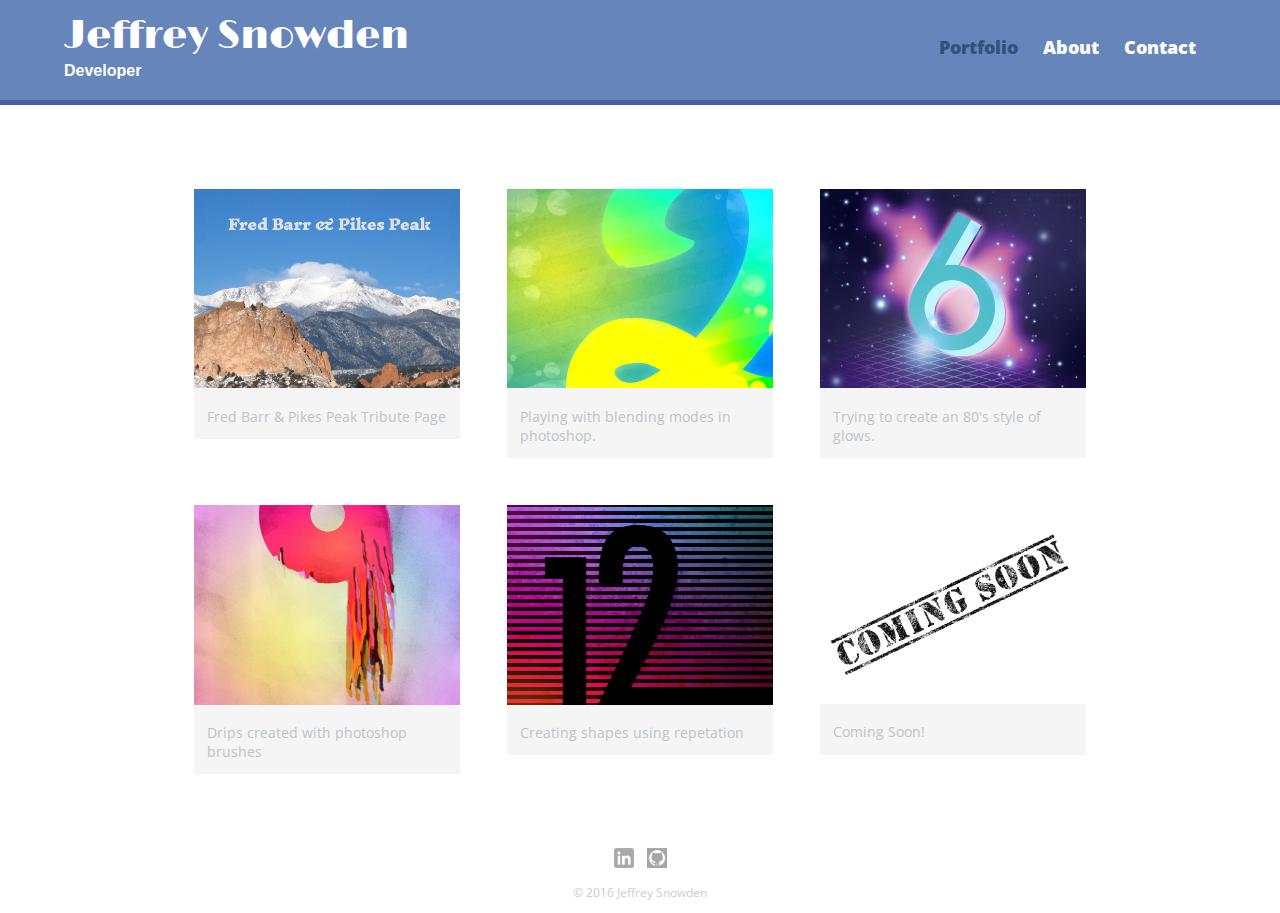
<file: index.html>
<!DOCTYPE html>
<html>
  <head>
    <meta charset="utf-8">
    <title>Jeffrey Snowden | Developer</title>
    <link rel="stylesheet" href="css/normalize.css">
    <link href="https://fonts.googleapis.com/css?family=Changa+One|Open+Sans:400,400i,700,700i,800|Limelight|Droid+Sans" rel="stylesheet">
    <link rel="stylesheet" href="css/main.css">
    <link rel="stylesheet" href="css/responsive.css">
    <meta name="viewport" content="width=device-width, initial-scale=1.0">
  </head>
  <body>
    <header>
      <a href="index.html" id="logo">
        <h1>Jeffrey Snowden</h1>
        <h2>Developer</h2>
      </a>
      <nav>
        <ul>
          <li><a href="index.html" class="selected">Portfolio</a></li>
          <li><a href="about.html">About</a></li>
          <li><a href="contact.html">Contact</a></li>
        </ul>
      </nav>
    </header>
    <div id="wrapper">
      <section>
        <ul id="gallery">
          <li>
            <a href="../Fred_Barr/index.html" target="blank">
              <img src="img/fredbarr.jpg" alt="pikes peak">
              <p>Fred Barr & Pikes Peak Tribute Page</p>
            </a>
          </li>
          <li>
            <a href="ancova_test.html">
              <img src="img/numbers-02.jpg" alt="">
              <p>Playing with blending modes in photoshop.</p>
            </a>
          </li>
          <li>
            <a href="two_way_ancova.html">
              <img src="img/numbers-06.jpg" alt="">
              <p>Trying to create an 80's style of glows.</p>
            </a>
          </li>
          <li>
            <a href="img/numbers-09.jpg">
              <img src="img/numbers-09.jpg" alt="">
              <p>Drips created with photoshop brushes</p>
            </a>
          </li>
          <li>
            <a href="img/numbers-12.jpg">
              <img src="img/numbers-12.jpg" alt="">
              <p>Creating shapes using repetation</p>
            </a>
          </li>
          <li>
            <a href="img/comingsoon.png">
              <img src="img/comingsoon.png" alt="">
              <p>Coming Soon!</p>
            </a>
          </li>
        </ul>
      </section>
      <footer>
        <a href="https://www.linkedin.com/in/jeffrey-snowden-710446110?trk=nav_responsive_tab_profile"><img src="img/linkedin-3-xxl.png" alt="Linkedin Logo" class="social-icon"></a>
        <a href="https://github.com/J-Snowden"><img src="img/github-wrap.png" alt="Github Logo" class="social-icon"></a>
        <p>&copy; 2016 Jeffrey Snowden</p>
      </footer>
    </div>
  </body>
</html>
</file>
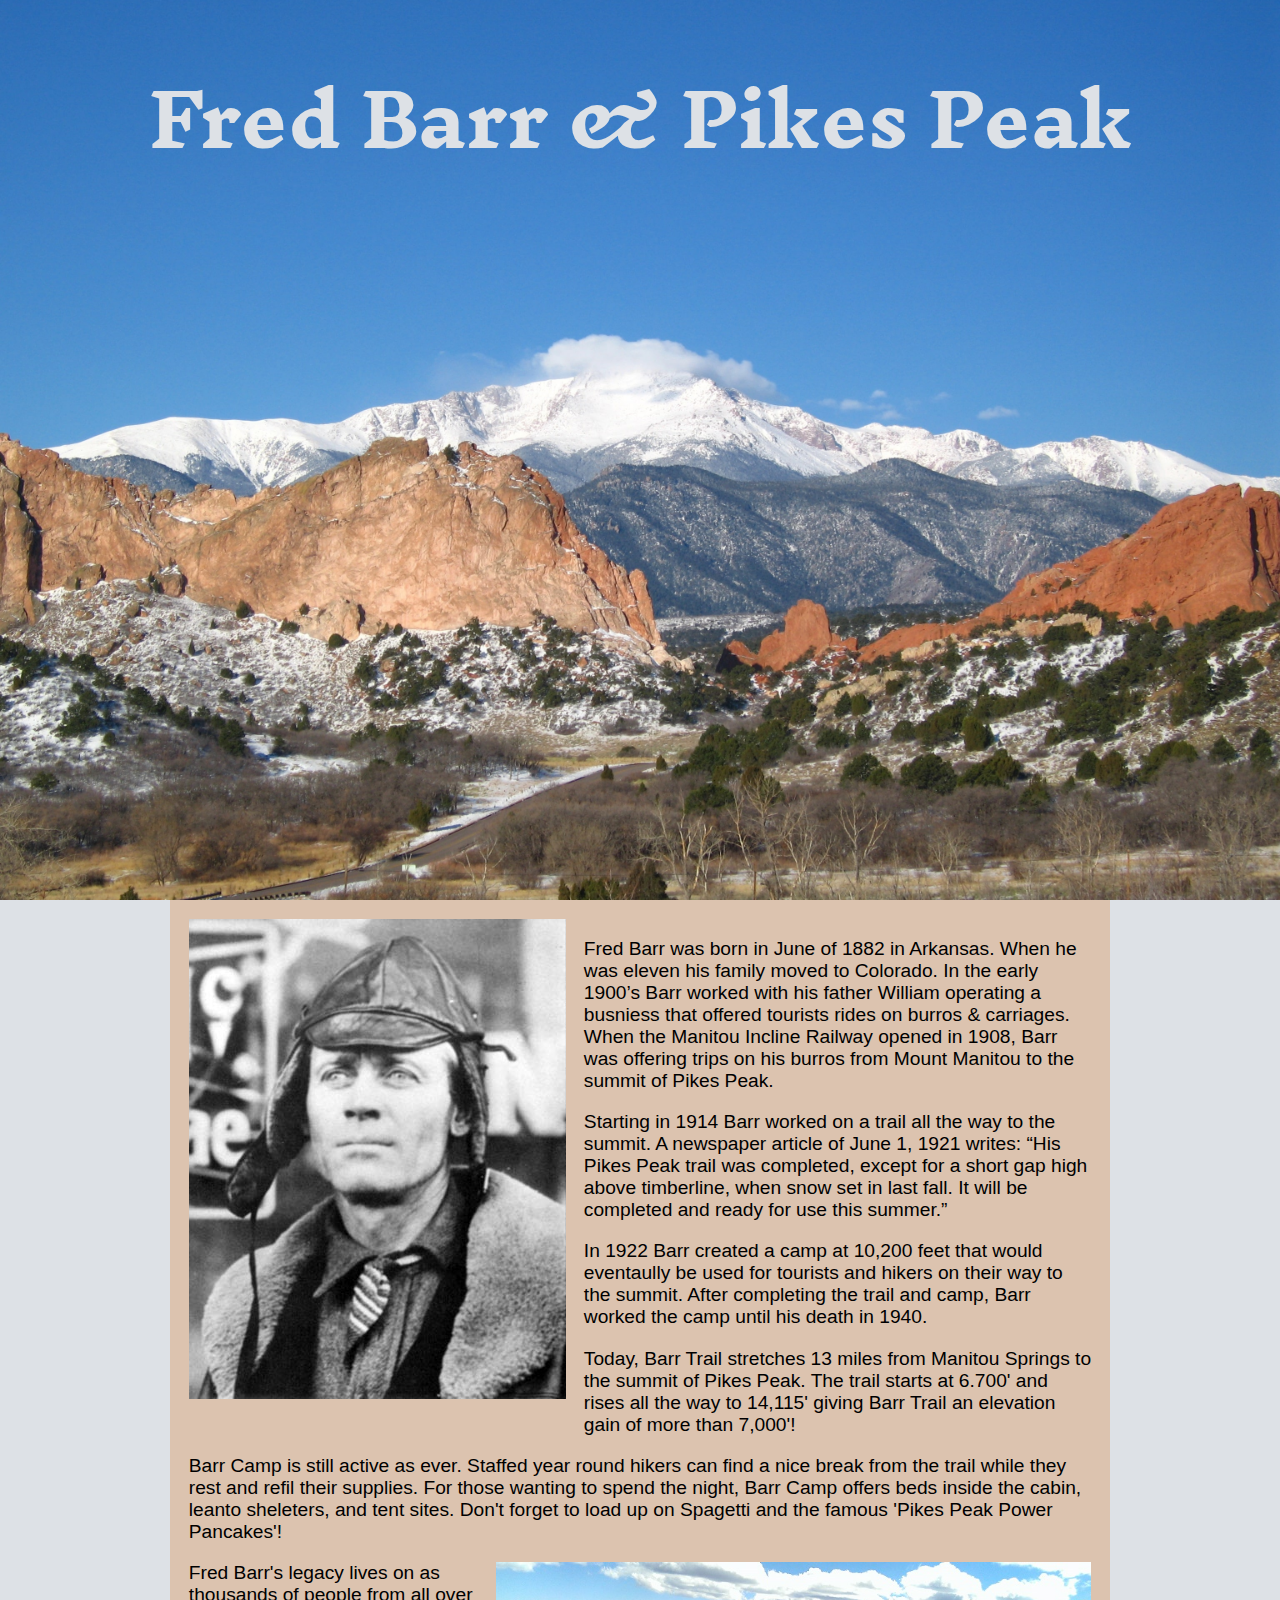
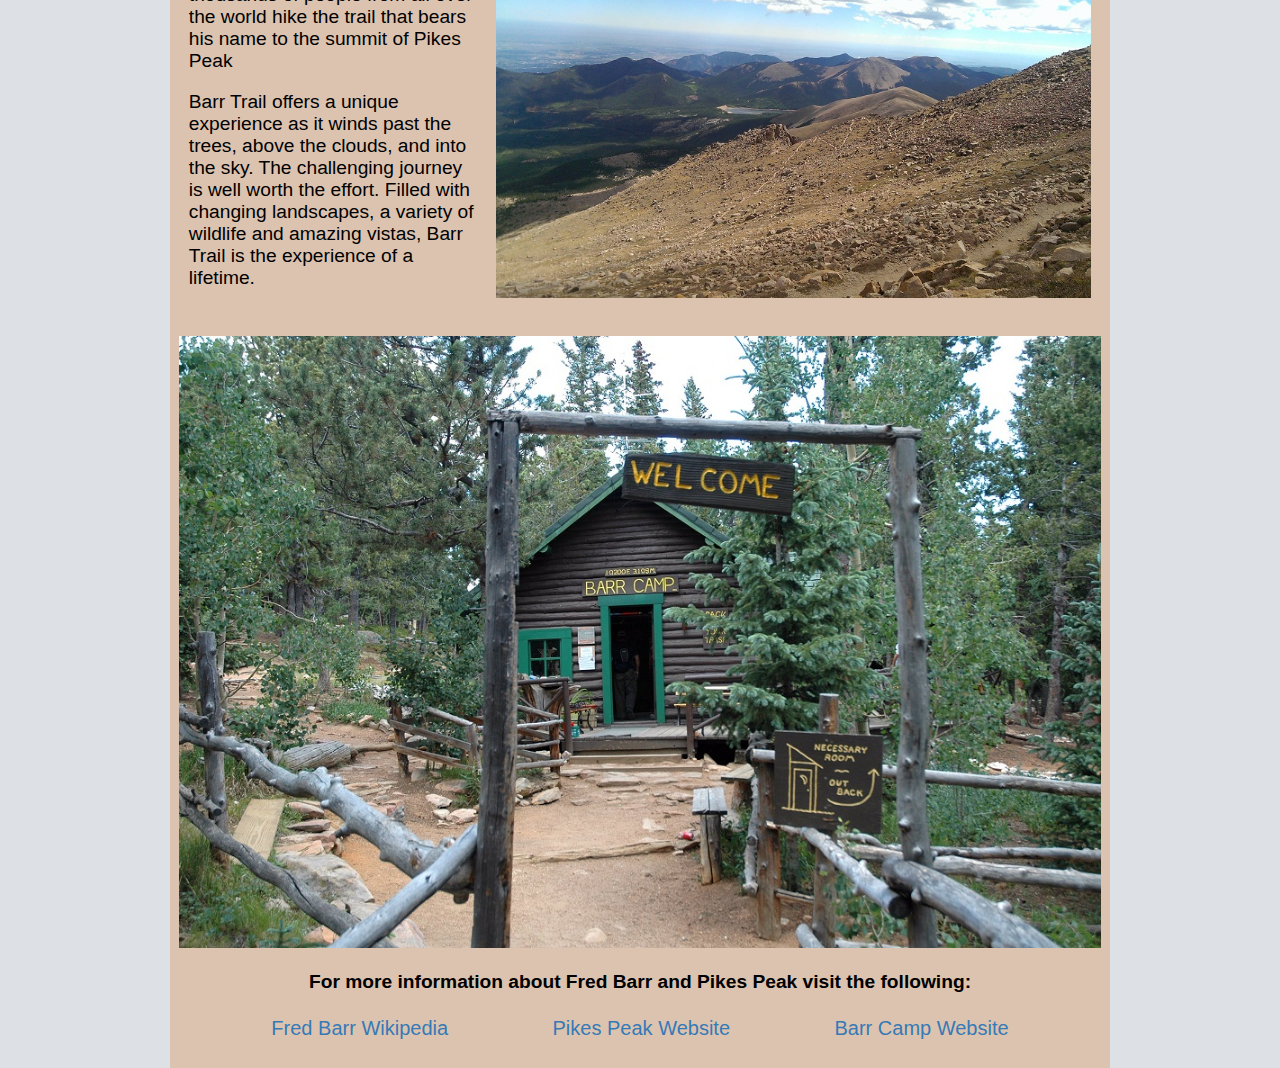
<file: Fred_Barr/index.html>
<!DOCTYPE html>
<html>
  <head>
    <meta charset="utf-8">
    <title>Fred Barr Tribute Page</title>
    <link rel="stylesheet" href="css/normalize.css">
    <link href='https://fonts.googleapis.com/css?family=Inknut+Antiqua:900' rel='stylesheet' type='text/css'>
    <link rel="stylesheet" href="css/main.css">
    <link rel="stylesheet" href="css/responsive.css">
    <meta name="viewport" content="width=device-width, initial-scale=1.0">
  </head>
  <body>
    <header>
      <div class="pikes-background">
        <h1>Fred Barr & Pikes Peak</h1>
      </div>
    </header>
    <div id="wrapper">
      <section>
        <img id="fredbarr" src="img/fredbarr.jpg" alt="photo of Fred Barr" title="photo of Fred Barr">

        <p> Fred Barr was born in June of 1882 in Arkansas. When he was eleven his family moved to Colorado. In the early 1900’s Barr worked with his father William operating a
          busniess that offered tourists rides on burros & carriages. When the Manitou Incline Railway opened in 1908, Barr was offering trips on his burros from Mount Manitou to the summit of Pikes Peak.</p>

        <p> Starting in 1914 Barr worked on a trail all the way to the summit. A newspaper article of June 1, 1921 writes: “His Pikes Peak trail was completed, except for a short gap high
          above timberline, when snow set in last fall. It will be completed and ready for use this summer.”</p>

        <p>In 1922 Barr created a camp at 10,200 feet that would eventaully be used for tourists and hikers on their way to the summit. After completing the trail and camp,
          Barr worked the camp until his death in 1940.</p>

        <p>Today, Barr Trail stretches 13 miles from Manitou Springs to the summit of Pikes Peak. The trail starts at 6.700' and rises all the way to 14,115' giving Barr Trail an elevation gain of more than 7,000'! </p>

        <p>Barr Camp is still active as ever. Staffed year round hikers can find a nice break from the trail while they rest and refil their supplies. For those wanting to spend the night, Barr Camp offers beds inside the cabin, leanto sheleters, and tent sites. Don't forget to load up on Spagetti and the famous 'Pikes Peak Power Pancakes'!</p>

        <img id="barrtrail" src="img/barrtrail.jpg" alt="photo of barr trail" title="photo of barr trail">

        <p>Fred Barr's legacy lives on as thousands of people from all over the world hike the trail that bears his name to the summit of Pikes Peak</p>

        <p>Barr Trail offers a unique experience as it winds past the trees, above the clouds, and into the sky. The challenging journey is well worth the effort. Filled with changing landscapes, a variety of wildlife and amazing vistas, Barr Trail is the experience of a lifetime.</p>
      </section>
    </div>

    <footer>
      <div id="wrapper">
        <div id="footer">
          <img id="barrcamp" src="img/barrcamp.jpg" alt="photo of barr camp">
              <p><strong>For more information about Fred Barr and Pikes Peak visit the following:</strong></p>
                <ul>
                  <li><a href="https://en.wikipedia.org/wiki/Fred_Barr" target="_blank">Fred Barr Wikipedia</a></li>
                  <li><a href="http://www.pikes-peak.com/" target="_blank">Pikes Peak Website</a></li>
                  <li><a href="http://www.barrcamp.com/" target="_blank">Barr Camp Website</a></li>
                </ul>
          </div>
        </div>
    </footer>

  </body>
</html>
</file>
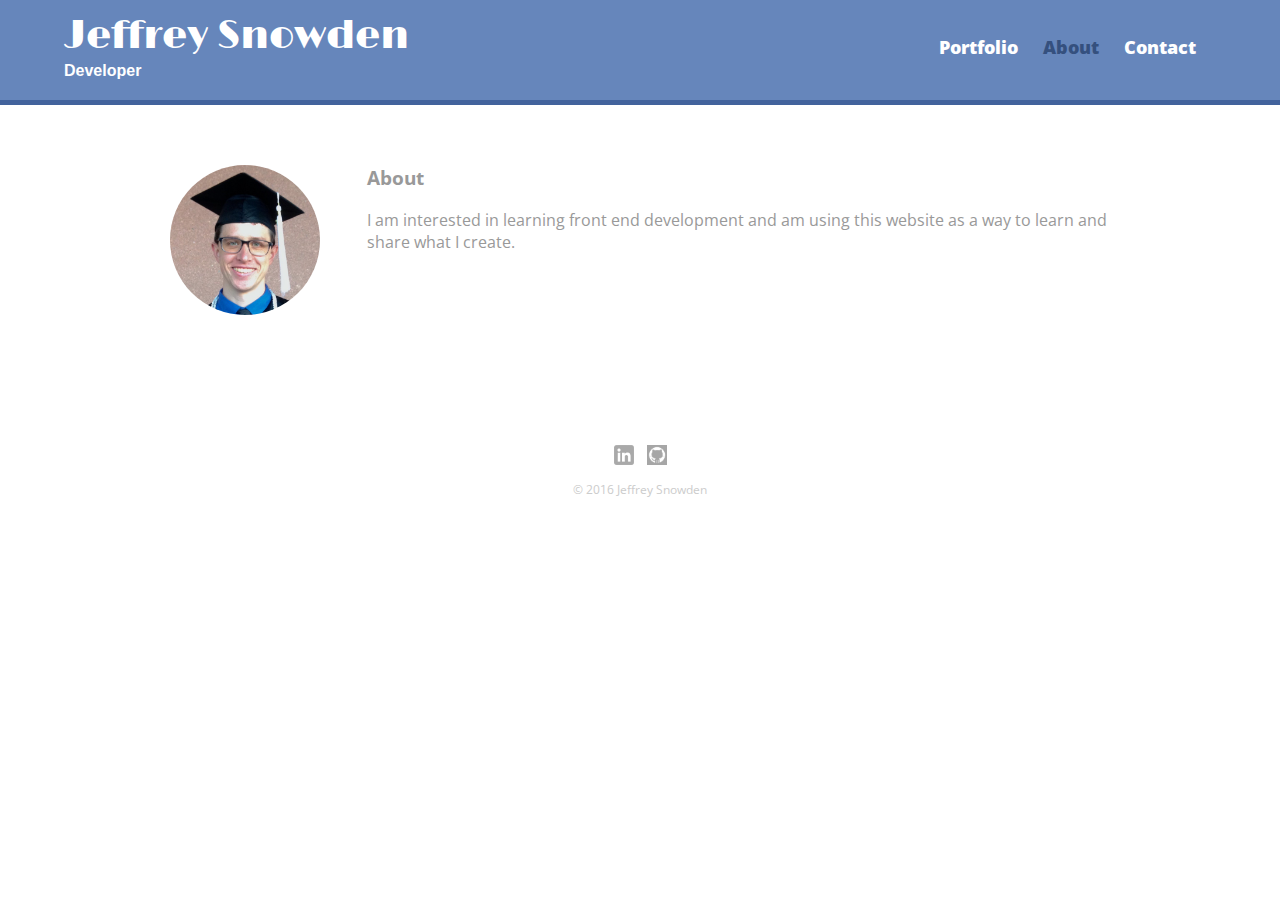
<file: about.html>
<!DOCTYPE html>
<html>
  <head>
    <meta charset="utf-8">
    <title>Jeffrey Snowden | Developer</title>
    <link rel="stylesheet" href="css/normalize.css">
    <link href="https://fonts.googleapis.com/css?family=Changa+One|Open+Sans:400,400i,700,700i,800|Limelight|Droid+Sans" rel="stylesheet">
    <link rel="stylesheet" href="css/main.css">
    <link rel="stylesheet" href="css/responsive.css">
    <meta name="viewport" content="width=device-width, initial-scale=1.0">
  </head>
  <body>
    <header>
      <a href="index.html" id="logo">
        <h1>Jeffrey Snowden</h1>
        <h2>Developer</h2>
      </a>
      <nav>
        <ul>
          <li><a href="index.html">Portfolio</a></li>
          <li><a href="about.html" class="selected">About</a></li>
          <li><a href="contact.html">Contact</a></li>
        </ul>
      </nav>
    </header>
    <div id="wrapper">
      <section>
       <img src="img/jeff.jpg" alt="Photograph of Jeffrey Snowden" class="profile-photo">
        <h3>About</h3>
        <p>I am interested in learning front end development and am using this website as a way to learn and share what I create.</p>
      </section>
      <footer>
        <a href="https://www.linkedin.com/in/jeffrey-snowden-710446110?trk=nav_responsive_tab_profile"><img src="img/linkedin-3-xxl.png" alt="Linkedin Logo" class="social-icon"></a>
        <a href="https://github.com/J-Snowden"><img src="img/github-wrap.png" alt="Github Logo" class="social-icon"></a>
        <p>&copy; 2016 Jeffrey Snowden</p>
      </footer>
    </div>
  </body>
</html>
</file>
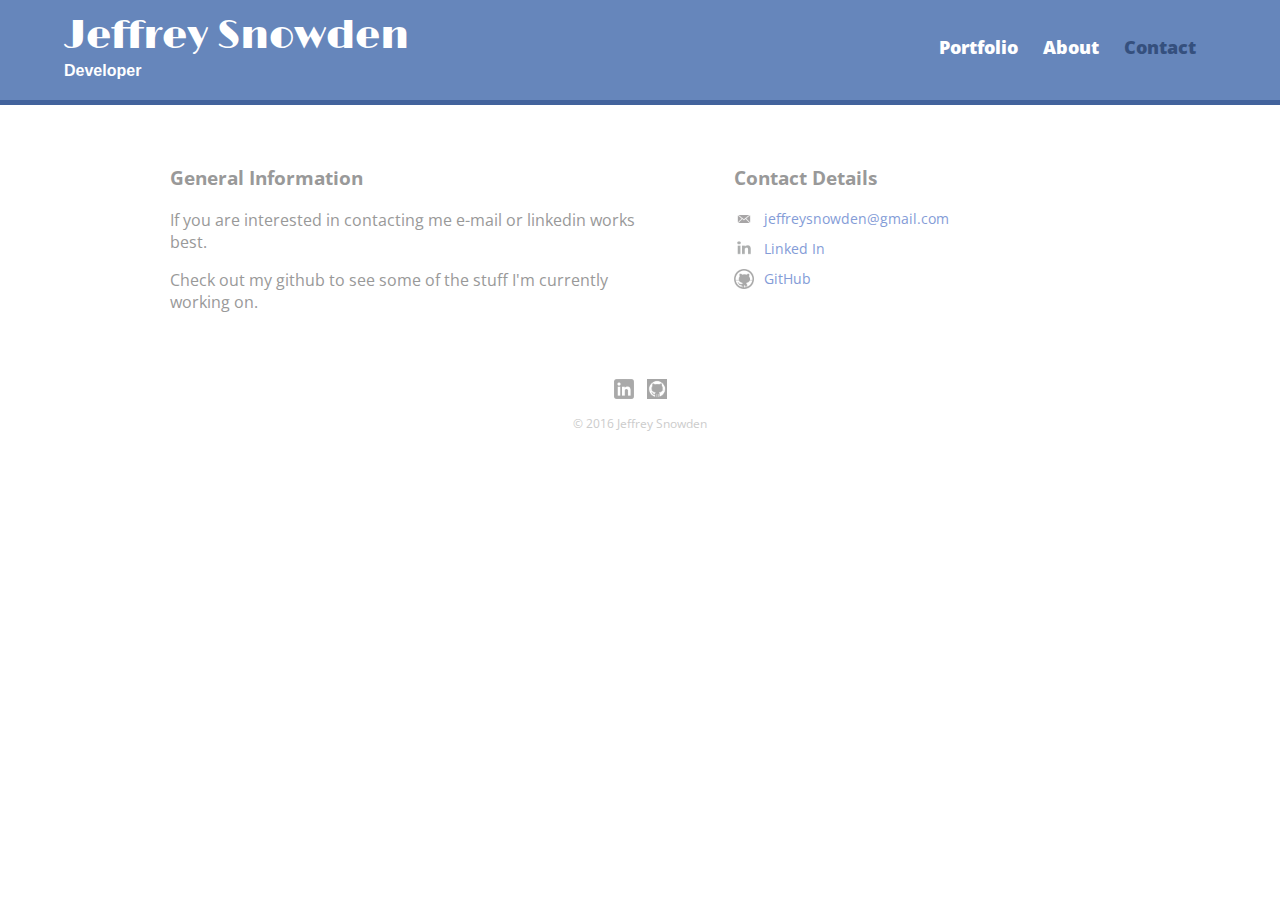
<file: contact.html>
<!DOCTYPE html>
<html>
  <head>
    <meta charset="utf-8">
    <title>Jeffrey Snowden | Developer</title>
    <link rel="stylesheet" href="css/normalize.css">
    <link href="https://fonts.googleapis.com/css?family=Changa+One|Open+Sans:400,400i,700,700i,800|Limelight|Droid+Sans" rel="stylesheet">
    <link rel="stylesheet" href="css/main.css">
    <link rel="stylesheet" href="css/responsive.css">
    <meta name="viewport" content="width=device-width, initial-scale=1.0">
  </head>
  <body>
    <header>
      <a href="index.html" id="logo">
        <h1>Jeffrey Snowden</h1>
        <h2>Developer</h2>
      </a>
      <nav>
        <ul>
          <li><a href="index.html">Portfolio</a></li>
          <li><a href="about.html">About</a></li>
          <li><a href="contact.html" class="selected">Contact</a></li>
        </ul>
      </nav>
    </header>
    <div id="wrapper">
      <section id="primary">
        <h3>General Information</h3>
        <p>If you are interested in contacting me e-mail or linkedin works best.</p>
        <p>Check out my github to see some of the stuff I'm currently working on.</p>
      </section>
      <section id="secondary">
        <h3>Contact Details</h3>
        <ul class="contact-info">
          <li class="mail"><a href="mailto:jeffreysnowden@gmail.com">jeffreysnowden@gmail.com</a></li>
          <li class="linkedin"><a href="https://www.linkedin.com/in/jeffrey-snowden-710446110?trk=nav_responsive_tab_profile" target="blank">Linked In</a></li>
          <li class="github"><a href="https://github.com/J-Snowden" target="blank">GitHub</a></li>
        </ul>
      </section>
      <footer>
        <a href="https://www.linkedin.com/in/jeffrey-snowden-710446110?trk=nav_responsive_tab_profile"><img src="img/linkedin-3-xxl.png" alt="Linkedin Logo" class="social-icon"></a>
        <a href="https://github.com/J-Snowden"><img src="img/github-wrap.png" alt="Github Logo" class="social-icon"></a>
        <p>&copy; 2016 Jeffrey Snowden</p>
      </footer>
    </div>
  </body>
</html>
</file>
<file: css/main.css>
/*******************************************
GENERAL
*******************************************/

body {
  font-family: 'Open Sans', sans-serif;
}

#wrapper {
  max-width: 940px;
  margin: 0 auto;
  padding: 0 5%;
}

a {
  text-decoration: none;
}

img  {
  max-width: 100%;
}

h3 {
  margin: 0 0 1em 0;
}



/*******************************************
HEADING
*******************************************/

header {
  float: left;
  margin: 0 0 30px 0;
  padding: 5px 0 0 0;
  width: 100%;
}

#logo {
  text-align: center;
  margin: 0:
}

h1 {
  font-family: 'Limelight', sans-serif;
  margin: 15px 0;
  font-size: 1.75em;
  font-weight: normal;
  line-height: 0.8em;
}

h2 {
  font-family: 'Droid+Sans', sans-serif;
  font-size: 0.75em;
  margin: -5px 0 0;
  font-weight: bold;
}



/*******************************************
NAVIGATION
*******************************************/

nav {
  text-align: center;
  padding: 10px 0;
  margin: 20px 0 0;
}

nav ul {
  list-style: none;
  margin: 0 10px;
  padding: 0;
}

nav li {
  display: inline-block;
}

nav a {
  font-weight: 800;
  padding: 15px 10px;
}



/*******************************************
FOOTER
*******************************************/

footer {
  font-size: 0.75em;
  text-align: center;
  clear: both;
  padding-top: 50px;
  color: #ccc;
}

.social-icon {
  width: 20px;
  height: 20px;
  margin: 0 5px;
}

/*******************************************
PAGE: PORTFOLIO
*******************************************/

#gallery {
  margin: 0;
  padding: 0;
  list-style: none;
}

#gallery li {
  float: left;
  width: 45%;
  margin: 2.5%;
  background-color: #f5f5f5;
  color: #bdc3c7;
}

#gallery li a p {
  margin: 0;
  padding: 5%;
  font-size: 0.9em;
  color: #bdc3c7;
}



/*******************************************
PAGE: ABOUT
*******************************************/
.profile-photo {
  display: block;
  max-width: 150px;
  margin: 0 auto 30px;
  border-radius: 100%;
}



/*******************************************
PAGE: CONTACT
*******************************************/

.contact-info {
  list-style: none;
  padding: 0;
  margin: 0;
  font-size: 0.9em;
}

.contact-info a {
  display: block;
  min-height: 20px;
  background-repeat: no-repeat;
  background-size: 20px 20px;
  padding: 0 0 0 30px;
  margin: 0 0 10px;
}

.contact-info li.github a {
  background-image: url('../img/github.png');
}

.contact-info li.mail a {
  background-image: url('../img/mail.png');
}

.contact-info li.linkedin a {
  background-image: url('../img/linkedin.png');
}


/*******************************************
COLORS
*******************************************/
/* site body */
body {
  background-color: #fff;
  color: #999;
}

/* green header */
header {
  /*background: #6ab47b;*/
  /*border-color: #599a68;*/
  background: #6686BB;
  border-color: #4A719F;
}

/* nav background on mobile devices */
nav {
  /*background: #599a68;*/
  background: #92ACD7;

}

/* logo text */
h1, h2 {
  color: #fff;
}

/* links */
a {
  /*color: #6ab47b;*/
  color: #849CD7;
}

/* nav link */
Nav a, nav a:visited {
  color: #fff;
}

/* selected nav link */
nav a.selected, nav a:hover {
  /*color: #32673f;*/
  color: #35507E;
}
</file>
<file: css/responsive.css>
@media screen and (min-width: 480px) {

  /*******************************************
  TWO COLUMN LAYOUT
  *******************************************/

  #primary {
    width: 50%;
    float: left;
  }

  #secondary {
    width: 40%;
    float: right;
  }



 /*******************************************
   PAGE: PORTFOLIO
  *******************************************/

#gallery li {
    width: 28.3333%;
  }

#gallery li:nth-child(4n) {
    clear: left;
  }


/*******************************************
 PAGE: ABOUT
*******************************************/

  .profile-photo {
    float: left;
    margin: 0 5% 80px 0;
  }

}

@media screen and (min-width: 660px) {

/*******************************************
   HEADER
*******************************************/

  nav {
    background: none;
    float: right;
    font-size: 1.125em;
    margin-right: 5%;
    text-align: right;
    width: 45%;
  }

  #logo {
   float: left;
   margin-left: 5%;
   text-align: left;
   width: 45%;
  }

  h1 {
    font-size: 2.5em;
  }

  h2 {
    font-size: 1em;
    margin-bottom: 20px;
  }

  header {
    /*border-bottom: 5px solid #599a68;*/
    border-bottom: 5px solid #42639C;
    margin-bottom: 60px;
  }

}
</file>
<file: Fred_Barr/css/main.css>
/*******************************************
GENERAL
*******************************************/

body {
  margin: 0;
  padding: 0;
  background-color: #DDE1E6;
}

img {
  max-width: 100%;
}

#wrapper {
  max-width: 940px;
  margin: 0 auto;
}


/*******************************************
HEADER
*******************************************/

div.pikes-background {
  background-image: url('../img/pikes_peak.jpg');
  background-position: center center;
  background-repeat: no-repeat;
  background-size: cover;
  width: 100%;
  height: 100vh;
}

h1 {
    font-family: 'Inknut Antiqua', serif;
    text-align: center;
    color: #DDE1E6;
    padding: 0;
    margin: 0;
}

/*******************************************
PAGE: Fred Barr & Pikes Peak
*******************************************/

section {
  background-color: #DCC3AF;
  padding: 2%;
}

#fredbarr {
  float:left;
  padding: 0 2% 2% 0;
}

#barrtrail {
  float: right;
  padding: 0 0 2% 2%;
}

p {
  color: #000000;
  font-family: Verdana, Geneva, sans-serif;
}

/*******************************************
FOOTER
*******************************************/
/*div.barr-background {
  background-image: url('../img/barrcamp.jpg');
  background-position: center center;
  background-repeat: no-repeat;
  background-size: cover;
  width: 100%;
  height: 100vh;
  }*/

  #barrcamp {
    margin: 0;
    padding: 0;
}

  #footer {
    background-color: #DCC3AF;
    padding: 1%;
    text-align: center;
}

  footer ul {
    padding: 0;
}
  footer ul li {
    list-style: none;
    margin: 0 0 5px 0;
    line-height: 1.5;
}

  footer ul li a{
    margin: 50px;
    text-decoration: none;
    font-size: 1em;
    color: #357AB7;
}

  footer ul li a:hover{
    color: #094A84;
}
</file>
<file: Fred_Barr/css/responsive.css>
@media screen and (min-width: 480px) {
  h1 {
    font-size: 2.5em;
    }
}


@media screen and (min-width: 860px) {
  h1{
    font-size: 3.5em;
  }

  #barrtrail {
    max-width: 66%;
  }

  p {
    font-size: 1.2em;
  }

  footer ul li a {
    font-size: 1.25em;
  }

  footer ul li {
    display: inline;
  }
}

@media screen and (min-width: 1060px) {
  h1{
    font-size: 4.5em;
    padding-top: 25px;
  }
}
</file>
